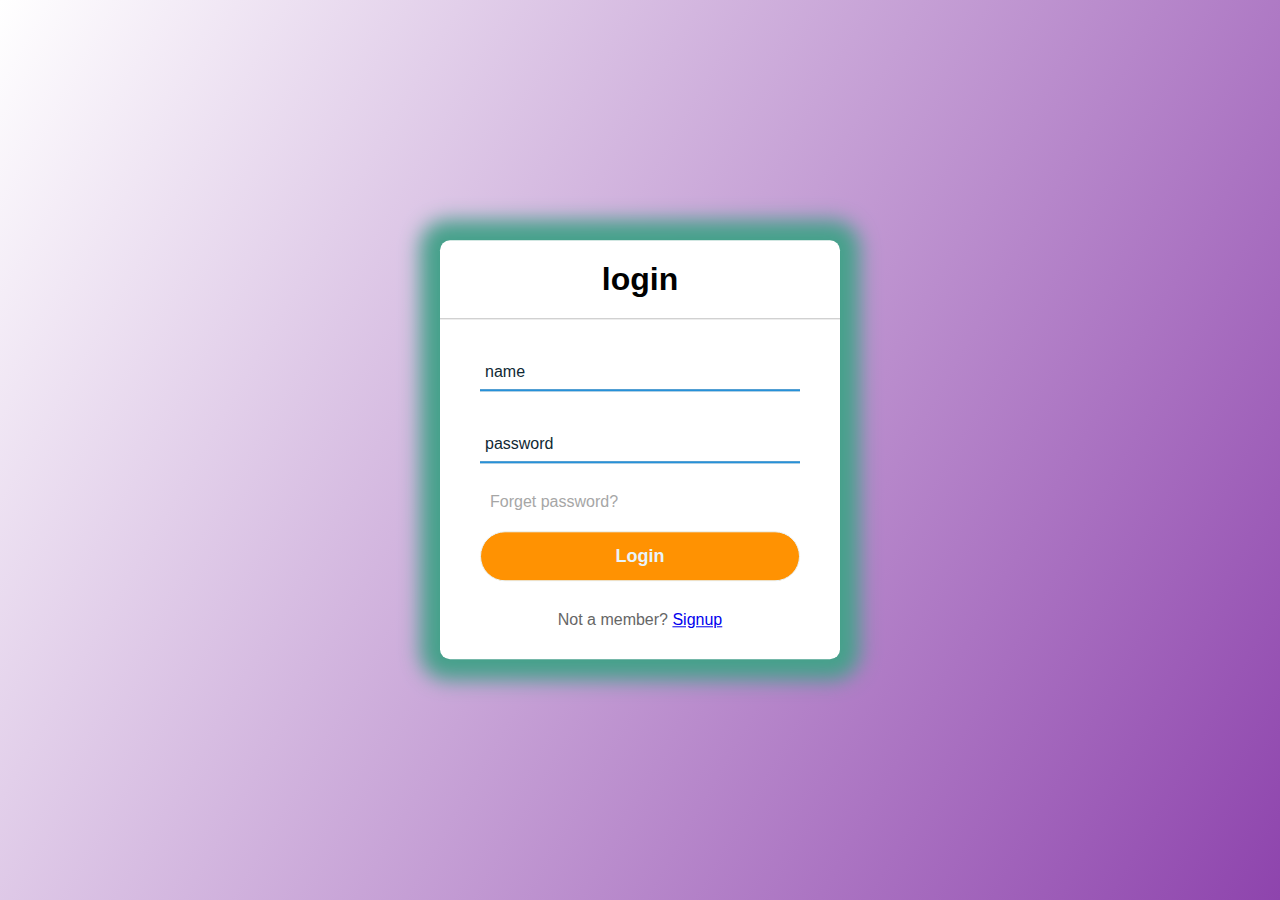
<file: login.html>
<!DOCTYPE html>
<html lang="en">
<head>
    <meta charset="UTF-8">
    <meta http-equiv="X-UA-Compatible" content="IE=edge">
    <meta name="viewport" content="width=device-width, initial-scale=1.0">
    <title>Document</title>
    <link rel="stylesheet" href="./login.css">
</head>
<body>
    <div class="center">
        <h1>login</h1>
        <div class="form">

            <div class="txt_field">
                <input type="text" id="username" name="username" required>
                <span></span>
                <label for="username">name</label>
            </div>
        </div>
        <div class="form">

            <div class="txt_field">
                <input type="password" id="password" name="password" required>
                <span></span>
                <label for="password" >password</label>
            </div>

            <div class="pass">Forget password?</div>
            
                
                 <input type="submit" value="Login" id="loginButton"onclick="login()">

            <div class="signup_link">
                Not a member? <a href="signup.html">Signup</a>
            </div>
            
        </div>
        



    </div>

    
</body>

<script src="./login.js"></script>
</html>
</file>
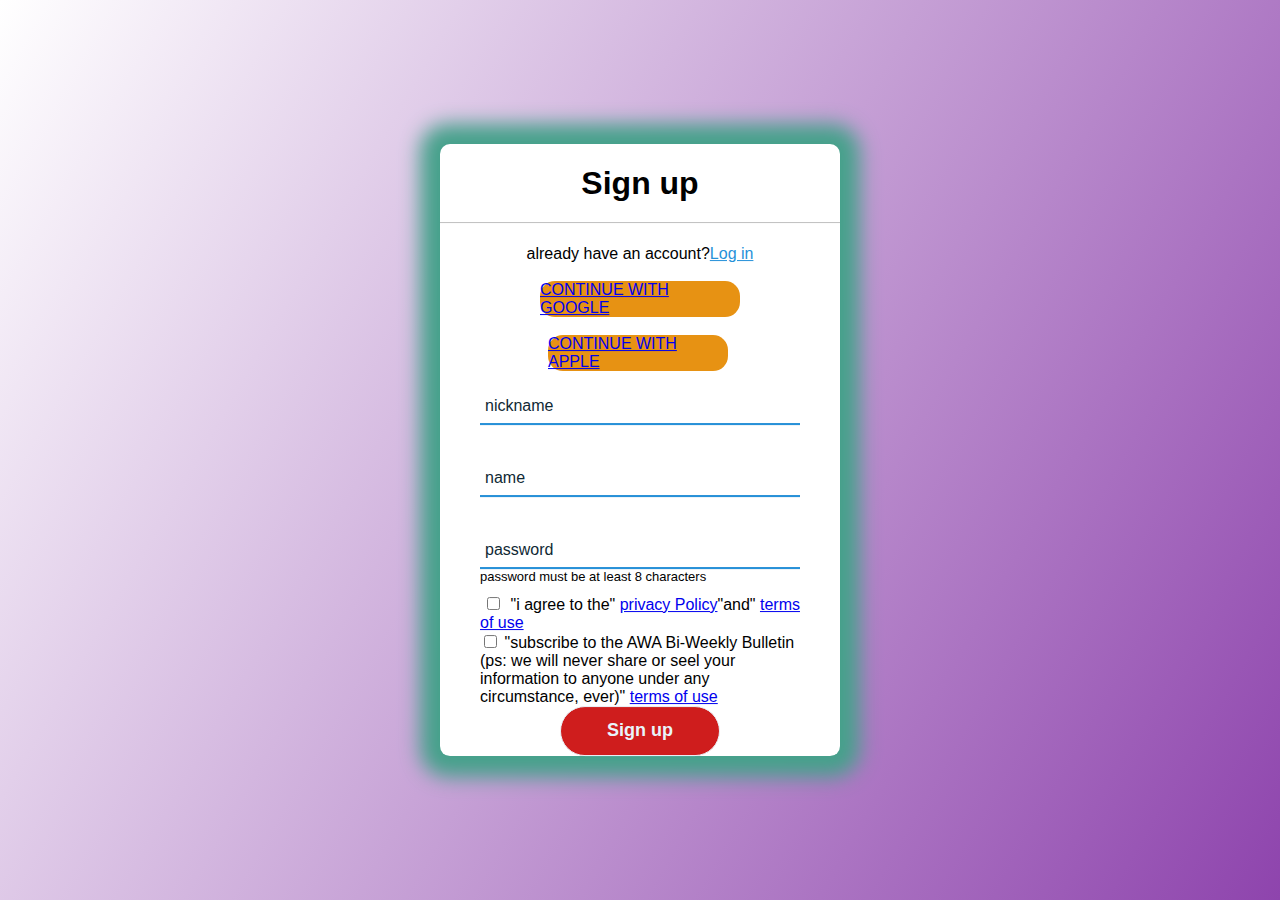
<file: signup.html>
<!DOCTYPE html>
<html lang="en">
<head>
    <meta charset="UTF-8">
    <meta http-equiv="X-UA-Compatible" content="IE=edge">
    <meta name="viewport" content="width=device-width, initial-scale=1.0">
    <title>Document</title>
    <link rel="stylesheet" href="./signup.css">
</head>
<body>
    <div class="center">
        <h1>Sign up</h1>
        <div class="login-center">
            already have an account?  <ins class="text">Log in</ins>   
        </div>
        <div class="border"><a href="https://www.google.com">CONTINUE WITH GOOGLE</a>
        </div>
        <br>
        <div class="border1"><a href="https://www.apple.com">  CONTINUE WITH APPLE</a>
          
        </div>
        <div class="form">

            <div class="txt_field">
                <input type="text" id="nickname" required>
                <span></span>
                <label>nickname</label>
            </div>
            <div class="txt_field">
                <input type="text" id="name" required>
                <span></span>
                <label >name</label>
            </div>
        </div>
        <div class="form">

            <div class="txt_field">
                <input type="password" id="password" required>
                <span></span>
                <label >password</label>
            </div>
            <span class="span-position">password must be at least 8 characters</span>
            

           
           <input type="checkbox"    class="any">
            "i agree to the"
         
            <a href="/privacy-policy/" style="text-decoration: underline;">privacy Policy</a>"and"
            <a href ="/terms/"style="text-decoration: underline;">terms of use</a>
            <span class="checkmark">

                
            <br>
           <input type="checkbox" class="checkbox1">
            "subscribe to the AWA Bi-Weekly Bulletin (ps: we will never share or seel your information to anyone under any circumstance, ever)"
         
            
            <a href="/terms/"style="text-decoration: underline;">terms of use</a>
            <span class="checkmark">

               
           </span>

           
            <input type="submit" value="Sign up" id="signup" onclick="signup()">

           
        </div>
        



    </div>
</body>

<script src="./signup.js"></script>
</html>
</file>
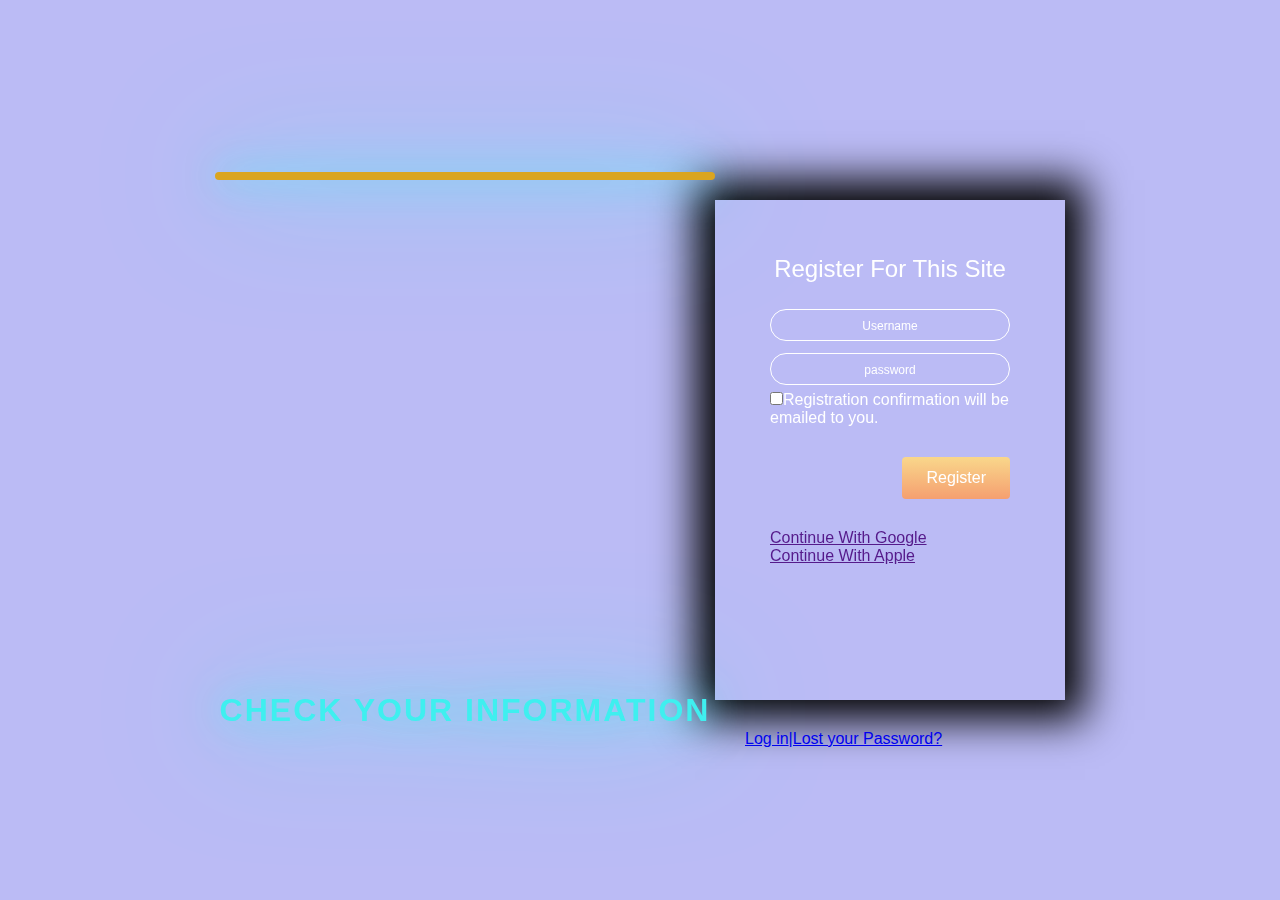
<file: Register/register.html>
<!DOCTYPE html>
<html lang="en">
<head>
    <meta charset="UTF-8">
    <meta http-equiv="X-UA-Compatible" content="IE=edge">
    <meta name="viewport" content="width=device-width, initial-scale=1.0">
    <title>Document</title>

    <link rel="stylesheet" href="./register.css">

</head>
<body>
    <div class="container">
        <div class="scan">
            <div class="face"></div>
            <div class="dots"></div>
            <h3>Check your Information</h3>
        </div>
        <div class="card">

            <div class="inner-box">
                <div class="card-front">
                    
                    

                    <h2>Register For This Site</h2>
                    <form>
                        <input type="email" class="input-box"
                        placeholder="Username" required>
                        <input type="password" class="input-box"
                        placeholder="password" required>
                        <input type="checkbox"><span>Registration confirmation will be emailed to you.</span>
                    </form>  
                    
                    <div class="btn"><button>Register</button></div>
                    <div class="google"><a href="">Continue With Google</a></div>
                    <div class="apple"><a href="">Continue With Apple</a></div>
                    
                    
                </div>
                <div class="card-back"></div>
            </div>
            <div class="google1">
                <a href="../admin.html">Log in</a><span><a href="../Register lost password/index.html">|Lost your Password?</a></span>
            </div>
            

        </div>
    </div>
</body>
</html>
</file>
<file: login.css>
body{
    margin: 0;
    padding: 0;
    font-family: 'Segoe UI', Tahoma, Geneva, Verdana, sans-serif;
    background: linear-gradient(120deg,#fff, #8e44ad);
    height: 100vh;
    overflow: hidden;
}
.center{
    position: absolute;
    top: 50%;
    left:50%;
    transform: translate(-50%, -50%);
    width: 400px;
    background: white;
    border-radius: 10px;
    box-shadow: 0 0 20px 20px rgb(70, 161, 139);
}
.center h1{
    text-align: center;
    padding: 0 0 20px 0;
    border-bottom : 1px solid silver;
}
.center .form{
    padding: 0 40px;
    box-sizing: border-box;
}
.form .txt_field{
    position: relative;
    border-bottom: 2px solid #adadad;
    margin: 30px 0;
}
.txt_field input{
    width: 100%;
    padding: 0 5px;
    height: 40px;
    font-size: 16px;
    border: none;
    background: none;
    outline: none;
}
.txt_field label{
    position: absolute;
    top: 30%;
    left: 5px;

    color: #102934;
    transform: translateY(10%);
    font-size: 16px;
    pointer-events: none;
    transition: .5s;
}
.txt_field span::before{
    content: '';
    position: absolute;
    top: 40px;
    left: 0;
    width: 100%;
    height: 2px;
    background: #2691d9;
   
}

.txt_field input:focus ~ label,
.txt_field input:valid~label{
    top:-10px;
    color: #2691d9;
}

.pass{
    margin: 10px 0 20px 10px;
    color: #a6a6a6;
    cursor: pointer;
}
.pass:hover{
    text-decoration: underline;
}
input[type="submit"]{
    width: 100%;
    height: 50px;
    border: 1px solid;
    background: #ff9202;
    border-radius: 25px;
    font-size: 18px;
    color: #e9f4fa;
    font-weight: 700;
}
.signup_link{
    margin: 30px 0;
    text-align: center;
    font-size: 16px;
    color: #666666;
}
</file>
<file: signup.css>
body{
    margin: 0;
    padding: 0;
    font-family: 'Segoe UI', Tahoma, Geneva, Verdana, sans-serif;
    background: linear-gradient(120deg,#fff, #8e44ad);
    height: 100vh;
    overflow: hidden;
}
.center{
    position: absolute;
    top: 50%;
    left:50%;
    transform: translate(-50%, -50%);
    width: 400px;
    background: white;
    border-radius: 10px;
    box-shadow: 0 0 20px 20px rgb(70, 161, 139);
}
.center h1{
    text-align: center;
    padding: 0 0 20px 0;
    border-bottom : 1px solid silver;
}
.center .form{
    padding: 0 40px;
    box-sizing: border-box;
}
.form .txt_field{
    position: relative;
    border-bottom: 2px solid #adadad;
    margin: 30px 0 0;
}
.txt_field input{
    width: 100%;
    padding: 0 5px;
    height: 40px;
    font-size: 16px;
    border: none;
    background: none;
    outline: none;
}
.txt_field label{
    position: absolute;
    top: 30%;
    left: 5px;

    color: #102934;
    transform: translateY(10%);
    font-size: 16px;
    pointer-events: none;
    transition: .5s;
}
.txt_field span::before{
    content: '';
    position: absolute;
    top: 40px;
    left: 0;
    width: 100%;
    height: 2px;
    background: #2691d9;
   
}

.txt_field input:focus ~ label,
.txt_field input:valid~label{
    top:-10px;
    color: #2691d9;
}

.pass{
    margin: 10px 0 20px 10px;
    color: #a6a6a6;
    cursor: pointer;
}
.pass:hover{
    text-decoration: underline;
}
input[type="submit"]{
    width: 50%;
    transform: translate(50%);
    height: 50px;
    border: 1px solid;
    background: #cf1d1d;
    border-radius: 25px;
    font-size: 18px;
    color: #e9f4fa;
    font-weight: 700;
}
.signup_link{
    margin: 30px 0;
    text-align: center;
    font-size: 16px;
    color: #666666;
}
.text{
    color: #2691d9;
}
.login-center{
    display: flex;
    justify-content: center;
}
.span-position{
    font-size: 13px;
    position: relative;
   position: static;
   display: block;
   margin-bottom: 10px;
   
   
}
.checkbox{
    font-size: 12px;
    
}
.border{
    background: #e79213;
    border-radius: 15px;
    width: 200px;

    display: flex;
    transform: translate(50%,50%);

}

.border1{
    background: #e79213;
    border-radius: 15px;
    width: 180px;

    display: flex;
    transform: translate(60%,50%);

}
.any{
width: 19px;
}
</file>
<file: Register/register.css>
*{
    margin: 0;
    padding: 0;
}
.container{
    width: 100%;
    height: 100vh;
    font-family: sans-serif;
    background: rgb(187,187,245);
    color: #fff;
    display: flex;
    align-items: center;
    justify-content: center;
}
.card{
width: 350px;
height: 500px;
box-shadow: 0 0 40px 20px rgba(0,0,0.26);
}

.inner-box{
    position: relative;
    width: 100%;
    height: 100%;
}


.card-front, .card-back{
  
    
    width: 100%;
    height: 100%;


    position: absolute;
    background-position:center ;
    background-size: cover;
    padding: 55px;
    box-sizing: border-box;
    backface-visibility: hidden;
}
.card-back{
    transform: rotateY(180deg);
}
.card h2{
    font-weight: normal;
    font-size: 24px;
    text-align: center;
    margin-bottom: 20px;
}
.input-box{
    width: 100%;
    background: transparent;
    border: 1px solid #fff;
    margin: 6px 0;
    height: 32px;
    border-radius: 20px;
    padding: 0 10px;
    box-sizing: border-box;
    outline: none;
    text-align: center;
    color: #fff;
}
::placeholder{
    color: #fff;
    font-size: 12px;
}
.button{
    width: 100%;
    background: transparent;
    border: 1px solid #fff;
    margin: 35px 0 10;
    height: 32px;
    font-size: 12px;
    border-radius: 20px;
    padding: 0 10px;
    box-sizing: border-box;
    outline: none;
    color: #fff;
    cursor: pointer;
}
.submit-btn{
    position: relative;
}
.submit-btn::after{
    content: '\27a4';
    color: #333;
    line-height: 32px;
    font-size: 17px;
    height: 32px;
    border-radius: 50%;
    background: #fff;
    position: absolute;
    right: -1px;
    top: -1px;
}



.login-wrap{
    display: flex;
    flex-direction: row;
    align-items: center;
    margin-right: 30px;
    
}

.btn{
    display: flex;
    justify-content: end;
    margin-top: 30px;
}
.btn button {
    background: linear-gradient(to bottom, #F9D78B, #F59F70);
    border: none;
    border-radius: 4px;
    color: #fff;
    font-size: 16px;
    padding: 12px 24px;
    transition: background-color 0.3s ease;
  }
  
  .btn button:hover {
    background: #F59F70;
  }

  .google{
    margin: 30px auto 0;
  }

  .google1{
    margin: 30px auto 0;
    margin-left: 30px;
    
  }













  *
  {
      margin: 0;
      padding: 0;
      box-sizing: border-box;
      
  }
  
  body{
      display: flex;
      justify-content: center;
      align-items: center;
      min-height:100vh;
      background: rgb(251, 152, 152);
  }
  
  .scan{
      position: relative;
      display: flex;
      align-items: center;
      flex-direction: column;
      animation: animateColor 2s linear infinite;
  }
  
  @keyframes animateColor
  {
      0%
      {
          filter: hue-rotate(0deg);
      }
      100%
      {
  filter: hue-rotate(360deg);
      }
  }
  
  .scan .face
  {
      position: relative;
      width: 500px;
      height: 500px;
      background: url(https://cdn-icons-png.flaticon.com/512/910/910460.png);
      background-size: 500px;
  }
  
  .scan .face::before
  {
      content: '';
      position: absolute;
      top: 0;
      left: 0;
      width: 100%;
      height: 100%;
      background: url(https://cdn-icons-png.flaticon.com/512/3136/3136673.png);
      background-size: 500px;
      animation: animate 4s ease-in-out infinite;
  }
  
  @keyframes animate
  {
      0%,100%
      {
          height:  0%;
      }
      50%
      {
          height:  100%;
      }
  }
  
  .scan .face::after{
      content: '';
      position: absolute;
      top: 0;
      left: 0;
      width: 100%;
      height: 8px;
      background: goldenrod;
      border-radius: 8px;
      filter: drop-shadow(0 0 20px #3fefef) drop-shadow(0 0 60px #3fefef);
      animation: animate_line 4s ease-in-out infinite;
  }
  @keyframes animate_line
  {
      0%,100%
      {
          top: 0%;
      }
      50%
      {
          top: 100%;
      }
  }
  .scan h3{
      text-transform: uppercase;
      color: #3fefef;
      font-size: 2em;
      margin-top: 20px;
      letter-spacing: 2px;
      filter: drop-shadow(0 0 20px #3fefef) drop-shadow(0 0 60px #3fefef);
      animation: animate_text 0.5s steps(1) infinite;
  }
  @keyframes animate_text
  {
      0%,100%
      {
         opacity: 0;
      }
      50%
      {
         opacity: 1; 
      }
  }
  
  .scan .face .dots
  {
      position: relative;
      inset: 0;
  }
  .scan .face .dots::after
  {
      content: '';
      position: absolute;
      top: 0;
      left: 0;
      width: 500px;
      height: 500px;
      background: url(https://cdn-icons-png.flaticon.com/512/910/910460.png);
      background-size: 500px;
      animation: dots 4s ease-in-out infinite;
  }
  @keyframes dots
  {
      0%,100%
      {
        height: 0%;  
      }
      50%
      {
        height: 100%;  
      }
  }
</file>
